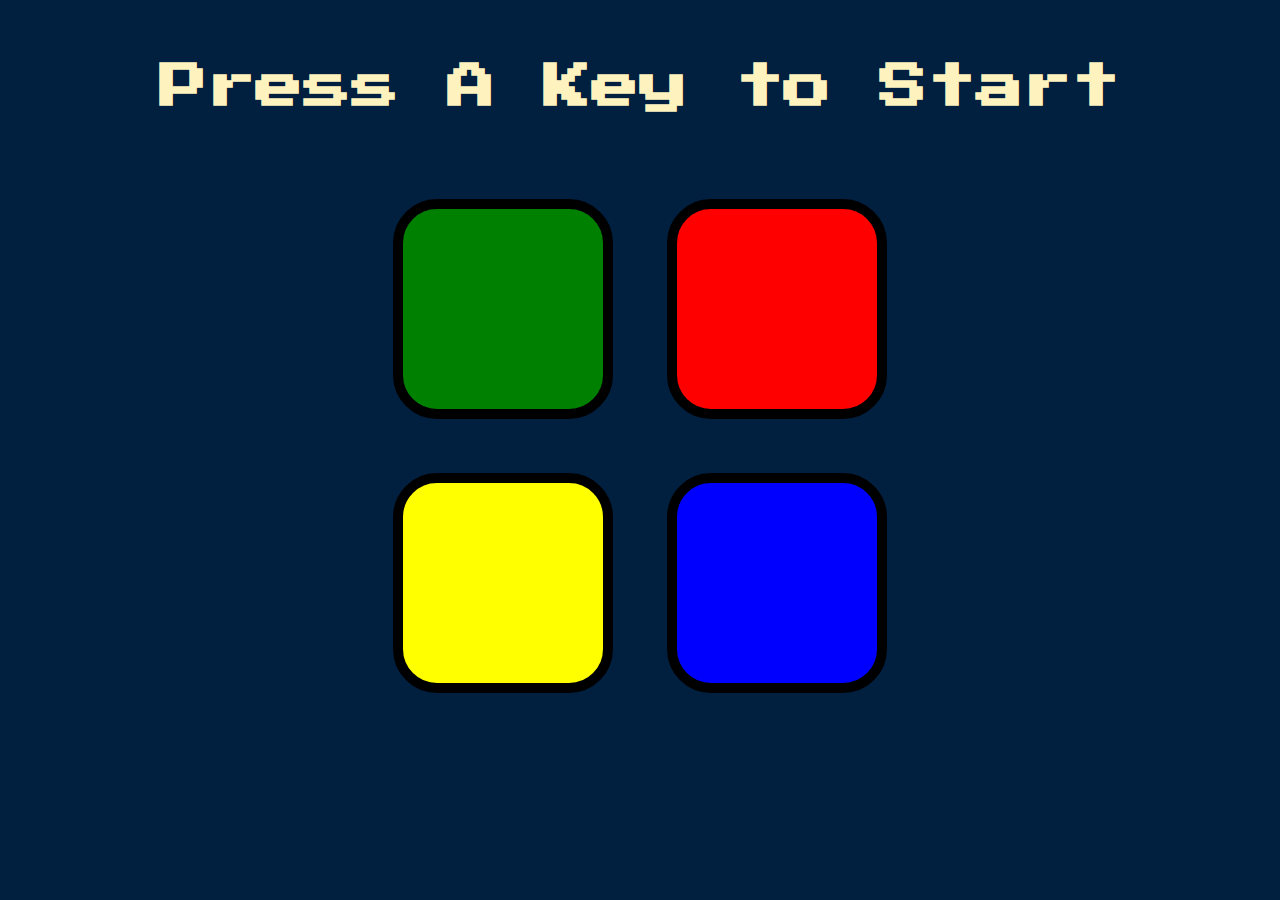
<file: Simon Game Challenge Starting Files/index.html>
<!DOCTYPE html>
<html lang="en" dir="ltr">

<head>
  <meta charset="utf-8">
  <title>Simon</title>
  <link rel="stylesheet" href="styles.css">
  <link href="https://fonts.googleapis.com/css?family=Press+Start+2P" rel="stylesheet">
</head>

<body>
  <h1 id="level-title">Press A Key to Start</h1>
  <div class="container">
    <div lass="row">

      <div type="button" id="green" class="btn green">

      </div>

      <div type="button" id="red" class="btn red">

      </div>
    </div>

    <div class="row">

      <div type="button" id="yellow" class="btn yellow">

      </div>
      <div type="button" id="blue" class="btn blue">

      </div>

    </div>

  </div>


</body>

</html>
</file>
<file: Simon Game Challenge Starting Files/styles.css>
body {
  text-align: center;
  background-color: #011F3F;
}

#level-title {
  font-family: 'Press Start 2P', cursive;
  font-size: 3rem;
  margin:  5%;
  color: #FEF2BF;
}

.container {
  display: block;
  width: 50%;
  margin: auto;

}

.btn {
  margin: 25px;
  display: inline-block;
  height: 200px;
  width: 200px;
  border: 10px solid black;
  border-radius: 20%;
}

.game-over {
  background-color: red;
  opacity: 0.8;
}

.red {
  background-color: red;
}

.green {
  background-color: green;
}

.blue {
  background-color: blue;
}

.yellow {
  background-color: yellow;
}

.pressed {
  box-shadow: 0 0 20px white;
  background-color: grey;
}
</file>
